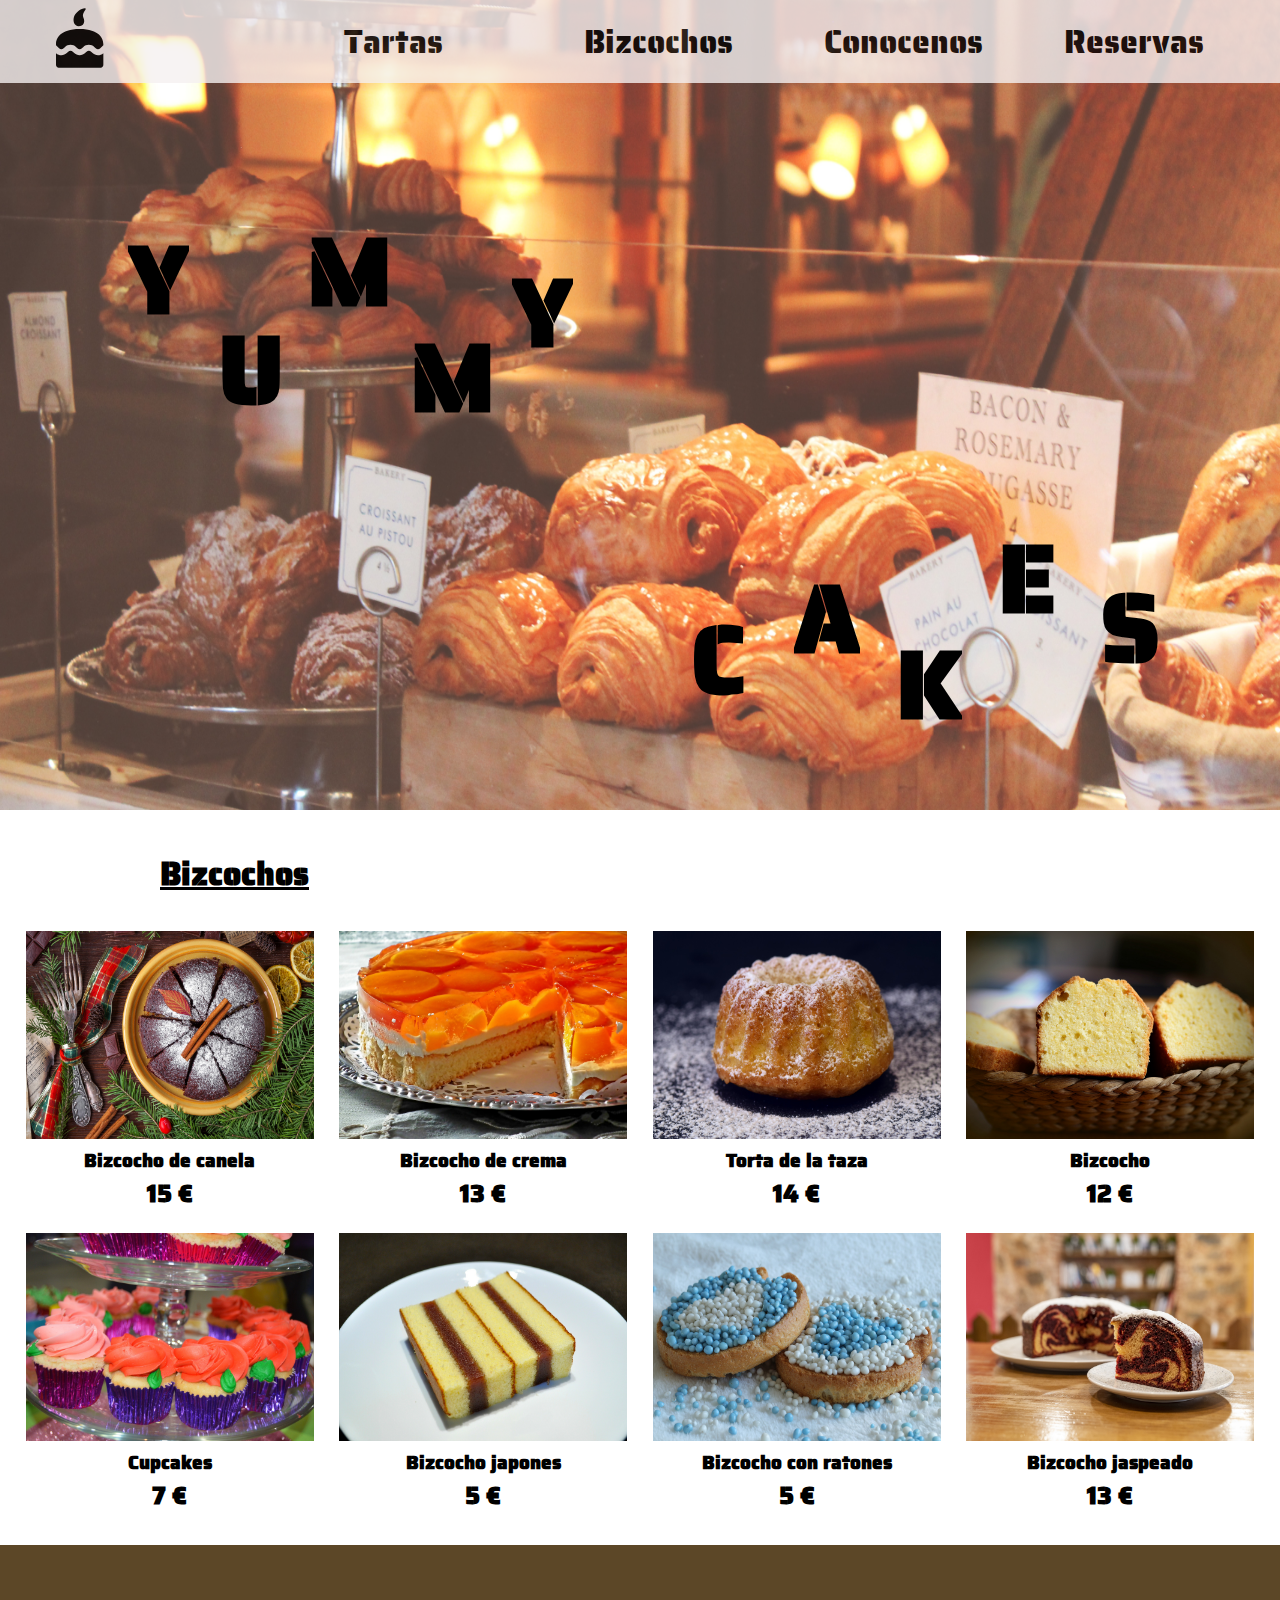
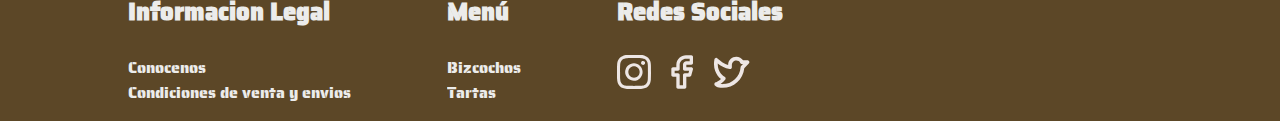
<file: bizcochos.html>
<!DOCTYPE html>
<html lang="en">

<head>
    <meta charset="UTF-8">
    <meta http-equiv="X-UA-Compatible" content="IE=edge">
    <meta name="viewport" content="width=device-width, initial-scale=1.0">
    <title>Document</title>
    <link rel="stylesheet" href="css/mycss.css">
</head>

<body>
    <nav>
        <figure><a href="index.html"><img src="svg/LogoPastel.svg" /></a></figure>
        <ul>
            <li>
                <a href="tartas.html">Tartas</a>
            </li>
            <li>
                <a href="bizcochos.html">Bizcochos</a>
            </li>
            <li>
                <a href="conocenos.html">Conocenos</a>
            </li>
            <li>
                <a href="reservas.html">Reservas</a>
            </li>
        </ul>
    </nav>

    <section class="fondoMarca">
        <figure><img src="img/breads-1867459.png" /></figure>
        <h2 class="letrasMarca primeraLetra">Y</h2>
        <h2 class="letrasMarca segundaLetra">U</h2>
        <h2 class="letrasMarca terceraLetra">M</h2>
        <h2 class="letrasMarca cuartaLetra">M</h2>
        <h2 class="letrasMarca quintaLetra">Y</h2>
        <h2 class="letrasMarca sextaLetra">C</h2>
        <h2 class="letrasMarca septimaLetra">A</h2>
        <h2 class="letrasMarca octavaLetra">K</h2>
        <h2 class="letrasMarca novenaLetra">E</h2>
        <h2 class="letrasMarca decimaLetra">S</h2>
    </section>

    <h2 class="tituloPagina">Bizcochos</h2>
    <section class="secionTartas">
        <article>
            <img class="fotoArticulo" src="img/bizcochos/cake-1914463_1920.jpg" alt="Bizcocho de canela">
            <h3>Bizcocho de canela</h3>
            <h2>15 €</h2>
        </article>
        <article>
            <img class="fotoArticulo" src="img/bizcochos/cake-4611484_1920.jpg" alt="Bizcocho de crema">
            <h3>Bizcocho de crema</h3>
            <h2>13 €</h2>
        </article>
        <article>
            <img class="fotoArticulo" src="img/bizcochos/cakes-3456742_1920.jpg" alt="Torta de la taza">
            <h3>Torta de la taza</h3>
            <h2>14 €</h2>
        </article>
        <article>
            <img class="fotoArticulo" src="img/bizcochos/cakes-5251204_1920.jpg" alt="Bizcocho">
            <h3>Bizcocho</h3>
            <h2>12 €</h2>
        </article>
        <article>
            <img class="fotoArticulo" src="img/bizcochos/cupcake-g69b6230e5_1920.jpg" alt="Cupcakes">
            <h3>Cupcakes</h3>
            <h2>7 €</h2>
        </article>
        <article>
            <img class="fotoArticulo" src="img/bizcochos/japan-g766110eb2_1920.jpg" alt="Bizcocho japones">
            <h3>Bizcocho japones</h3>
            <h2>5 €</h2>
        </article>
        <article>
            <img class="fotoArticulo" src="img/bizcochos/rusk-with-mice-4673346_1920.jpg" alt="Bizcocho con ratones">
            <h3>Bizcocho con ratones</h3>
            <h2>5 €</h2>
        </article>
        <article>
            <img class="fotoArticulo" src="img/bizcochos/sponge-cake-5494587_1920.jpg" alt="Bizcocho jaspeado">
            <h3>Bizcocho jaspeado</h3>
            <h2>13 €</h2>
        </article>
    </section>

    <footer>
        <div class="InformacionLegal">
            <h2>Informacion Legal</h2>
            <p>Conocenos</p>
            <p>Condiciones de venta y envios</p>
        </div>
        <div class="menu">
            <h2>Menú</h2>
            <p>Bizcochos</p>
            <p>Tartas</p>
        </div>
        <div class="redesSociales">
            <h2>Redes Sociales</h2>
            <ul>
                <li><img src="svg/Instagram.svg" alt="Logo de Instagram"></li>
                <li><img src="svg/Facebook.svg" alt="Logo de Facebook"></li>
                <li><img src="svg/Twitter.svg" alt="Logo de Twitter"></li>
            </ul>
        </div>
    </footer>

</body>

</html>
</file>
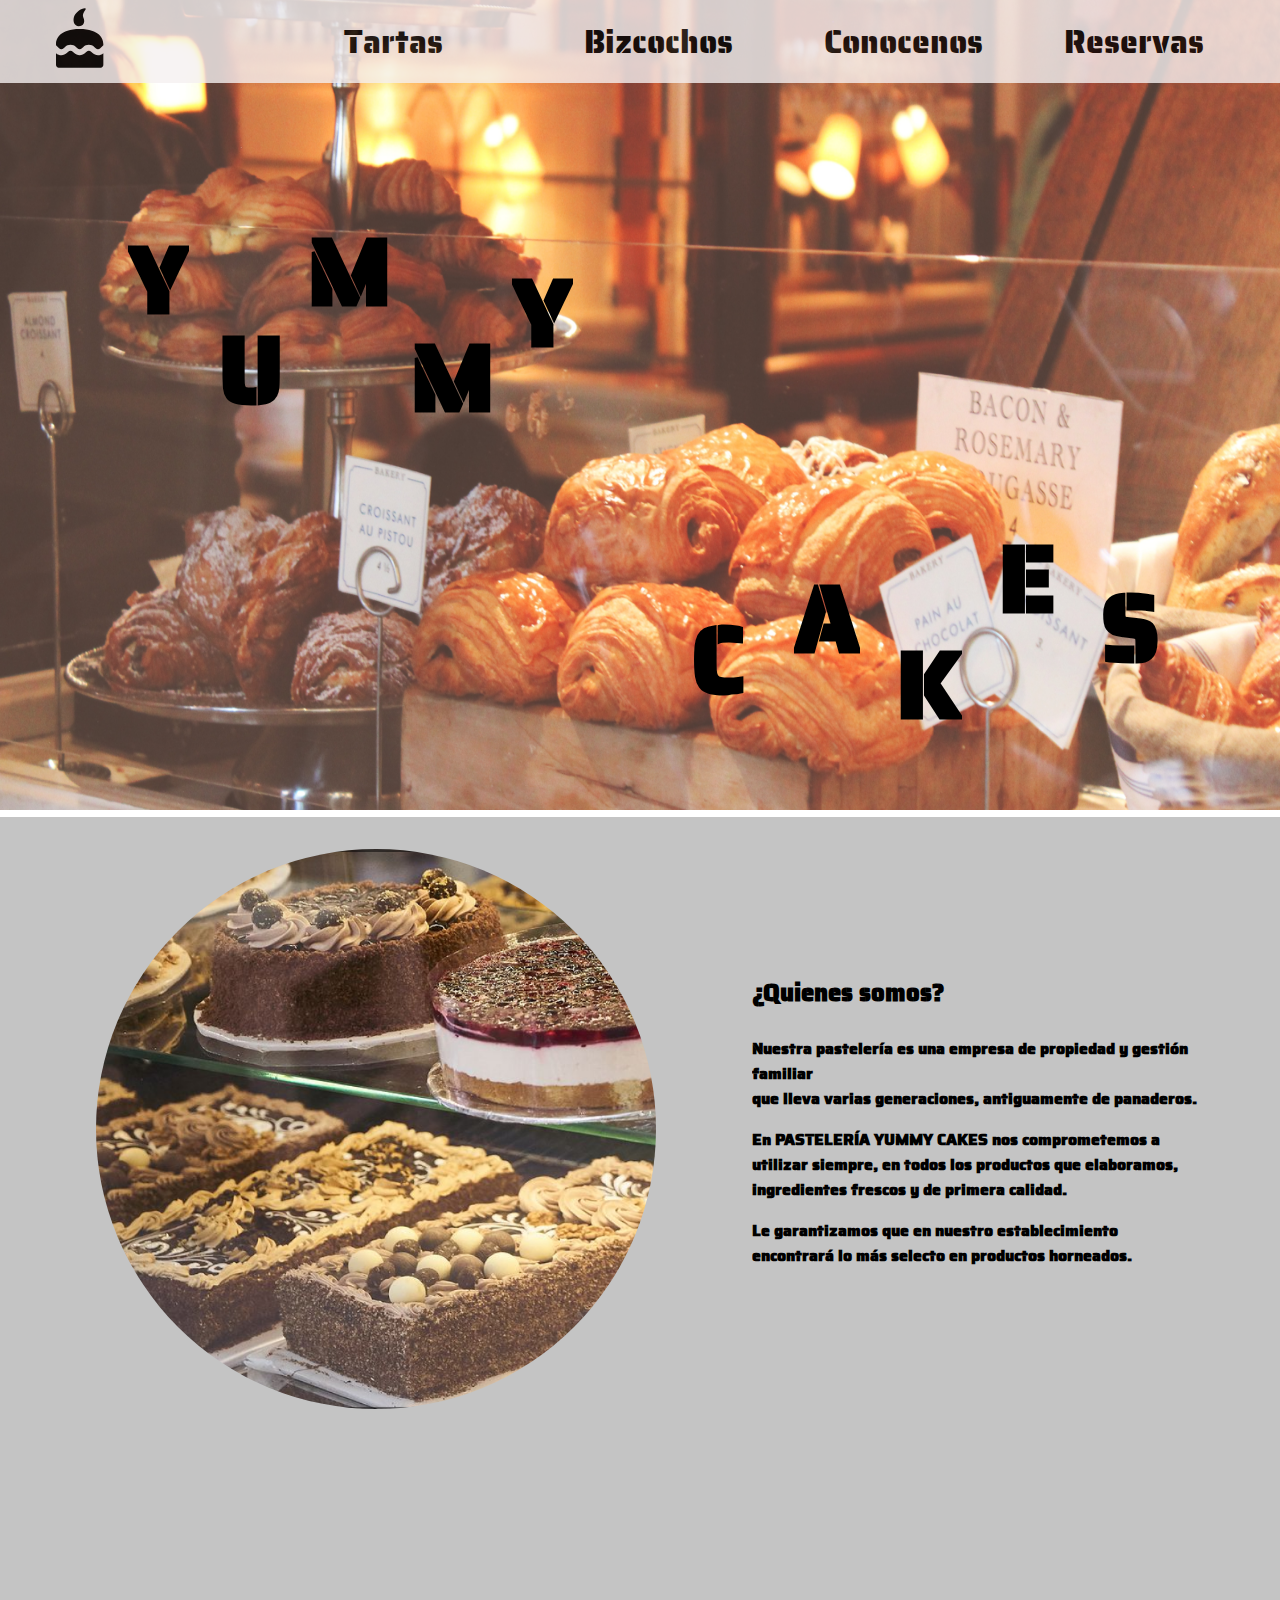
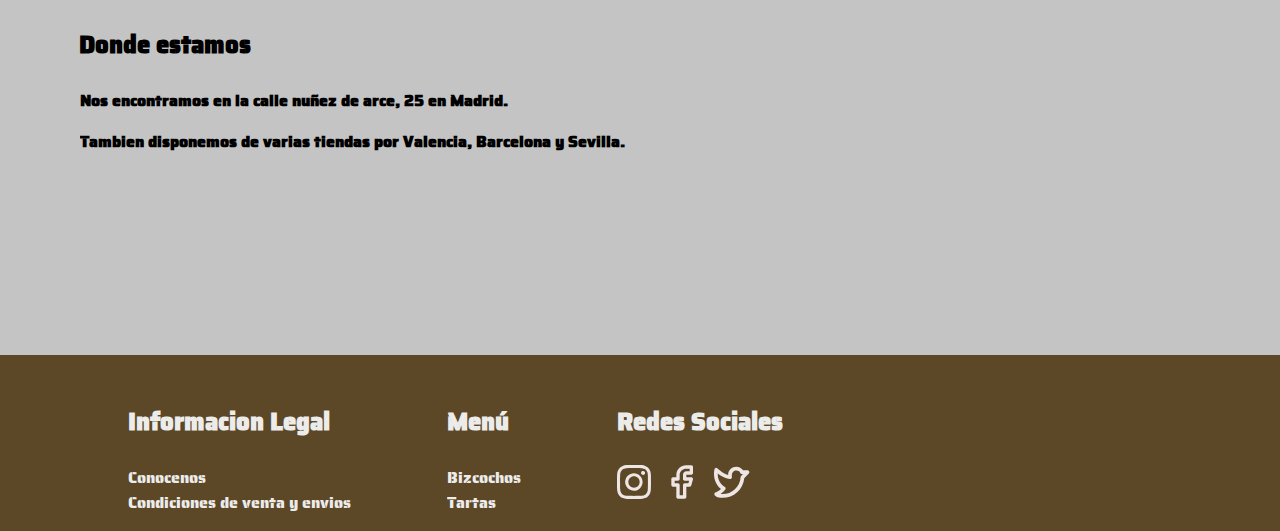
<file: conocenos.html>
<!DOCTYPE html>
<html lang="en">

<head>
    <meta charset="UTF-8">
    <meta http-equiv="X-UA-Compatible" content="IE=edge">
    <meta name="viewport" content="width=device-width, initial-scale=1.0">
    <title>Document</title>
    <link rel="stylesheet" href="css/mycss.css">
</head>

<body>
    <nav>
        <figure><a href="index.html"><img src="svg/LogoPastel.svg" /></a></figure>
        <ul>
            <li>
                <a href="tartas.html">Tartas</a>
            </li>
            <li>
                <a href="bizcochos.html">Bizcochos</a>
            </li>
            <li>
                <a href="conocenos.html">Conocenos</a>
            </li>
            <li>
                <a href="reservas.html">Reservas</a>
            </li>
        </ul>
    </nav>

    <section class="fondoMarca">
        <figure><img src="img/breads-1867459.png" /></figure>
        <h2 class="letrasMarca primeraLetra">Y</h2>
        <h2 class="letrasMarca segundaLetra">U</h2>
        <h2 class="letrasMarca terceraLetra">M</h2>
        <h2 class="letrasMarca cuartaLetra">M</h2>
        <h2 class="letrasMarca quintaLetra">Y</h2>
        <h2 class="letrasMarca sextaLetra">C</h2>
        <h2 class="letrasMarca septimaLetra">A</h2>
        <h2 class="letrasMarca octavaLetra">K</h2>
        <h2 class="letrasMarca novenaLetra">E</h2>
        <h2 class="letrasMarca decimaLetra">S</h2>
    </section>

    <section class="seccionQuienesSomos">
        <img src="img/bigstock-different-types-of-cakes-in-pa-231358513 1.png" alt="">
        <hgroup>
            <h2>¿Quienes somos?</h2>
            <h4>Nuestra pastelería es una empresa de propiedad y gestión familiar</br> que lleva varias generaciones,
                antiguamente de panaderos.</h4>

            <h4>En PASTELERÍA YUMMY CAKES nos comprometemos a utilizar siempre, en todos los productos que elaboramos,
                ingredientes frescos y de primera calidad.</h4>

            <h4>Le garantizamos que en nuestro establecimiento encontrará lo más selecto en productos horneados.</h4>
        </hgroup>
    </section>
    <section class="seccionDondeEstamos">
        <hgroup>
            <h2>Donde estamos</h2>
            <h4>Nos encontramos en la calle nuñez de arce, 25 en Madrid.</h4>

            <h4>Tambien disponemos de varias tiendas por Valencia, Barcelona y Sevilla.</h4>
        </hgroup>
        <iframe src="https://www.google.com/maps/embed?pb=!1m18!1m12!1m3!1d3037.7410269976626!2d-3.702405685105465!3d40.41458751369462!2m3!1f0!2f0!3f0!3m2!1i1024!2i768!4f13.1!3m3!1m2!1s0xd422880590bf107%3A0x316c0bd244001e05!2sTaste%20Of%20India!5e0!3m2!1ses!2ses!4v1636897955775!5m2!1ses!2ses" width="600" height="450" style="border:0;" allowfullscreen="" loading="lazy"></iframe>
    </section>

    <footer>
        <div class="InformacionLegal">
            <h2>Informacion Legal</h2>
            <p>Conocenos</p>
            <p>Condiciones de venta y envios</p>
        </div>
        <div class="menu">
            <h2>Menú</h2>
            <p>Bizcochos</p>
            <p>Tartas</p>
        </div>
        <div class="redesSociales">
            <h2>Redes Sociales</h2>
            <ul>
                <li><img src="svg/Instagram.svg" alt="Logo de Instagram"></li>
                <li><img src="svg/Facebook.svg" alt="Logo de Facebook"></li>
                <li><img src="svg/Twitter.svg" alt="Logo de Twitter"></li>
            </ul>
        </div>
    </footer>

</body>

</html>
</file>
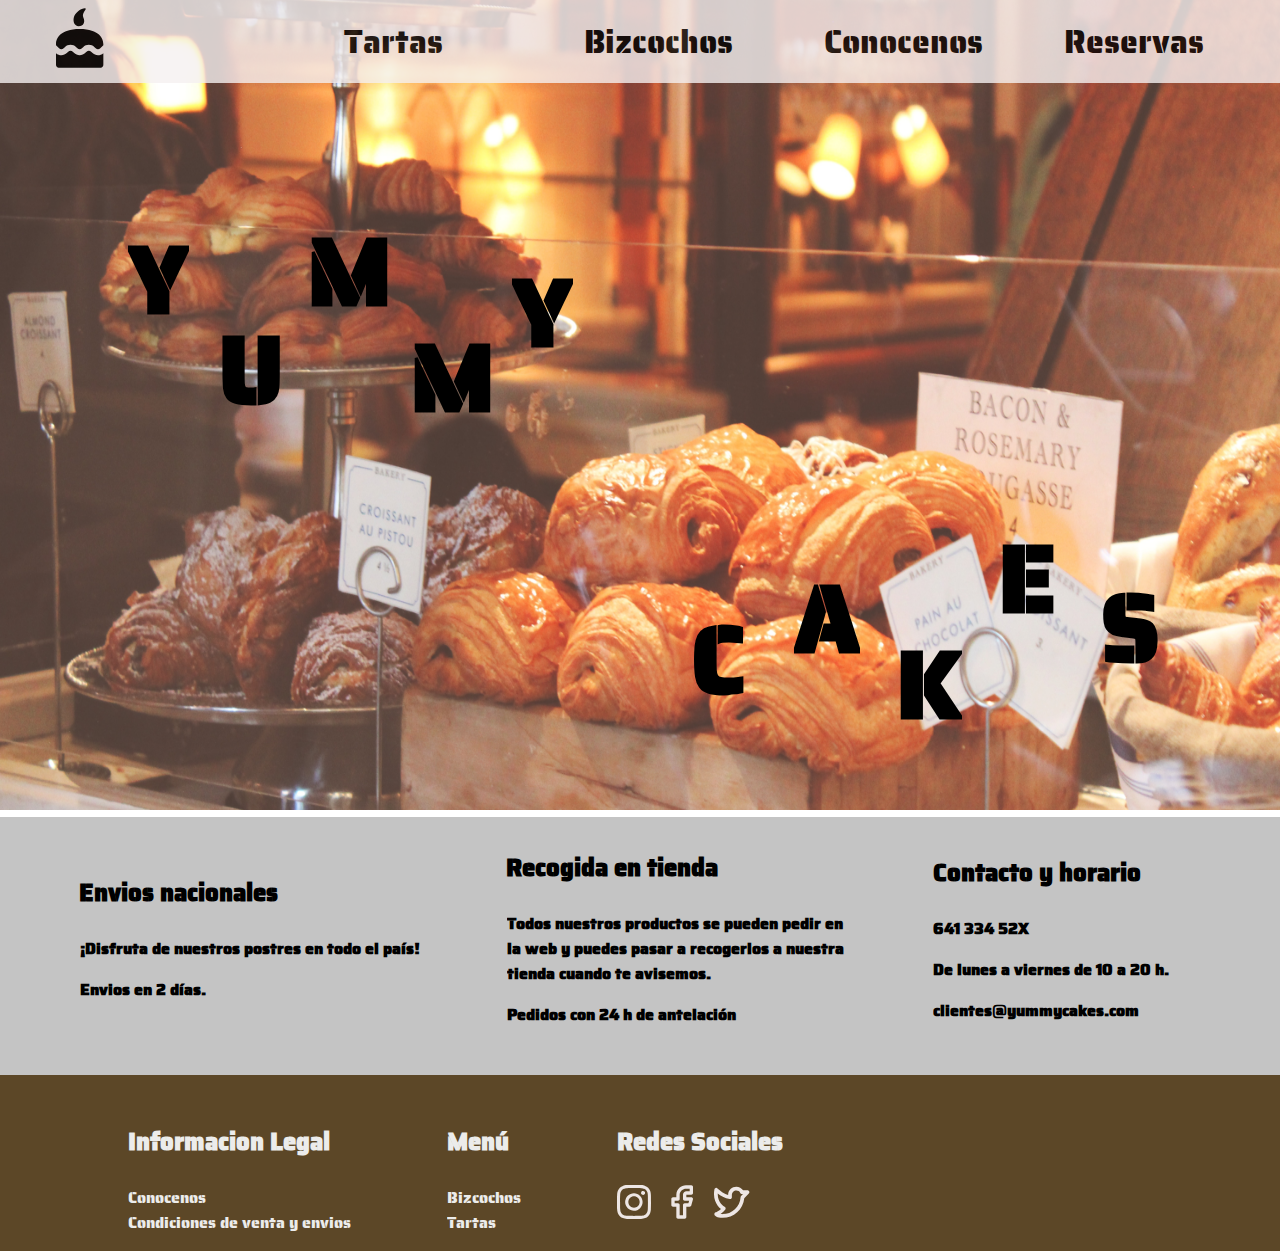
<file: reservas.html>
<!DOCTYPE html>
<html lang="en">

<head>
    <meta charset="UTF-8">
    <meta http-equiv="X-UA-Compatible" content="IE=edge">
    <meta name="viewport" content="width=device-width, initial-scale=1.0">
    <title>Document</title>
    <link rel="stylesheet" href="css/mycss.css">
</head>

<body>
    <nav>
        <figure><a href="index.html"><img src="svg/LogoPastel.svg" /></a></figure>
        <ul>
            <li>
                <a href="tartas.html">Tartas</a>
            </li>
            <li>
                <a href="bizcochos.html">Bizcochos</a>
            </li>
            <li>
                <a href="conocenos.html">Conocenos</a>
            </li>
            <li>
                <a href="reservas.html">Reservas</a>
            </li>
        </ul>
    </nav>

    <section class="fondoMarca">
        <figure><img src="img/breads-1867459.png" /></figure>
        <h2 class="letrasMarca primeraLetra">Y</h2>
        <h2 class="letrasMarca segundaLetra">U</h2>
        <h2 class="letrasMarca terceraLetra">M</h2>
        <h2 class="letrasMarca cuartaLetra">M</h2>
        <h2 class="letrasMarca quintaLetra">Y</h2>
        <h2 class="letrasMarca sextaLetra">C</h2>
        <h2 class="letrasMarca septimaLetra">A</h2>
        <h2 class="letrasMarca octavaLetra">K</h2>
        <h2 class="letrasMarca novenaLetra">E</h2>
        <h2 class="letrasMarca decimaLetra">S</h2>
    </section>

    <section class="seccionReservas">
        <article>
            <h2>Envios nacionales</h2>
            <h4>¡Disfruta de nuestros postres en todo el país!</h4>
            <h4> Envios en 2 días.</h4>
        </article>
        <article>
            <h2>Recogida en tienda</h2>
            <h4>Todos nuestros productos se pueden pedir en la web y puedes pasar a recogerlos a nuestra tienda cuando
                te avisemos.</h4>
            <h4> Pedidos con 24 h de antelación</h4>
        </article>
        <article>
            <h2>Contacto y horario</h2>
            <h4>641 334 52X</h4>
            <h4>De lunes a viernes de 10 a 20 h.</h4>
            <h4>clientes@yummycakes.com</h4>
        </article>

    </section>

    <footer>
        <div class="InformacionLegal">
            <h2>Informacion Legal</h2>
            <p>Conocenos</p>
            <p>Condiciones de venta y envios</p>
        </div>
        <div class="menu">
            <h2>Menú</h2>
            <p>Bizcochos</p>
            <p>Tartas</p>
        </div>
        <div class="redesSociales">
            <h2>Redes Sociales</h2>
            <ul>
                <li><img src="svg/Instagram.svg" alt="Logo de Instagram"></li>
                <li><img src="svg/Facebook.svg" alt="Logo de Facebook"></li>
                <li><img src="svg/Twitter.svg" alt="Logo de Twitter"></li>
            </ul>
        </div>
    </footer>

</body>

</html>
</file>
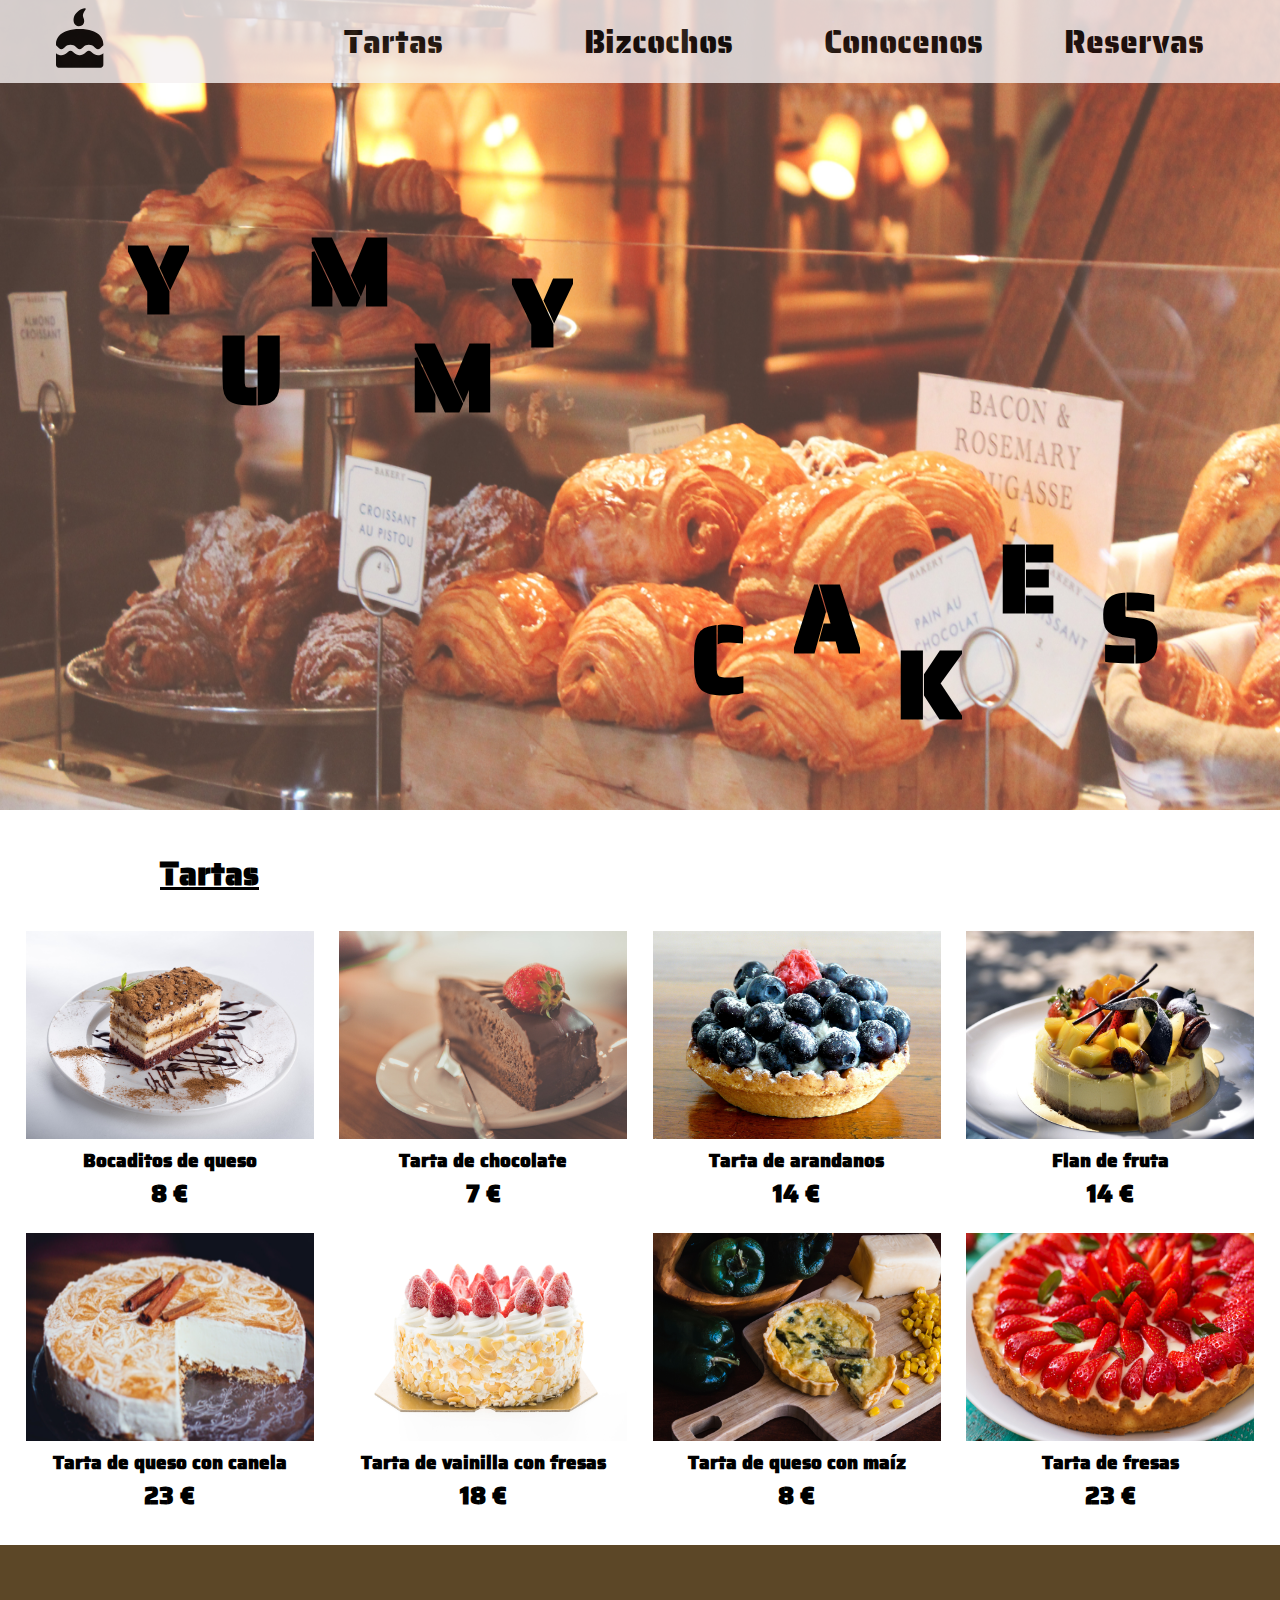
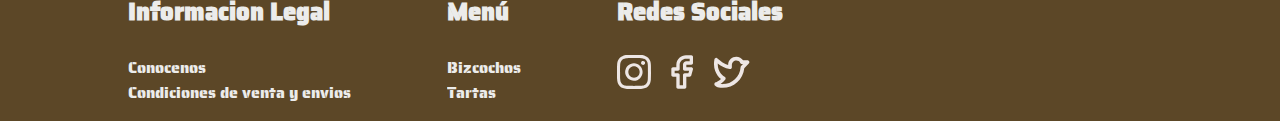
<file: tartas.html>
<!DOCTYPE html>
<html lang="en">

<head>
    <meta charset="UTF-8">
    <meta http-equiv="X-UA-Compatible" content="IE=edge">
    <meta name="viewport" content="width=device-width, initial-scale=1.0">
    <title>Document</title>
    <link rel="stylesheet" href="css/mycss.css">
</head>

<body>
    <nav>
        <figure><a href="index.html"><img src="svg/LogoPastel.svg" /></a></figure>
        <ul>
            <li>
                <a href="tartas.html">Tartas</a>
            </li>
            <li>
                <a href="bizcochos.html">Bizcochos</a>
            </li>
            <li>
                <a href="conocenos.html">Conocenos</a>
            </li>
            <li>
                <a href="reservas.html">Reservas</a>
            </li>
        </ul>
    </nav>

    <section class="fondoMarca">
        <figure><img src="img/breads-1867459.png" /></figure>
        <h2 class="letrasMarca primeraLetra">Y</h2>
        <h2 class="letrasMarca segundaLetra">U</h2>
        <h2 class="letrasMarca terceraLetra">M</h2>
        <h2 class="letrasMarca cuartaLetra">M</h2>
        <h2 class="letrasMarca quintaLetra">Y</h2>
        <h2 class="letrasMarca sextaLetra">C</h2>
        <h2 class="letrasMarca septimaLetra">A</h2>
        <h2 class="letrasMarca octavaLetra">K</h2>
        <h2 class="letrasMarca novenaLetra">E</h2>
        <h2 class="letrasMarca decimaLetra">S</h2>
    </section>

    <h2 class="tituloPagina">Tartas</h2>
    <section class="secionTartas">
        <article>
            <img class="fotoArticulo" src="img/tartas/cake-1971552.jpg" alt="">
            <h3>Bocaditos de queso</h3>
            <h2>8 €</h2>
        </article>
        <article>
            <img class="fotoArticulo" src="img/tartas/cake-1850011_1920.jpg" alt="">
            <h3>Tarta de chocolate</h3>
            <h2>7 €</h2>
        </article>
        <article>
            <img class="fotoArticulo" src="img/tartas/blueberries-55455_1920.jpg" alt="">
            <h3>Tarta de arandanos</h3>
            <h2>14 €</h2>
        </article>
        <article>
            <img class="fotoArticulo" src="img/tartas/cake-1284548_1920.jpg" alt="">
            <h3>Flan de fruta</h3>
            <h2>14 €</h2>
        </article>
        <article>
            <img class="fotoArticulo" src="img/tartas/cake-1869227_1920 1.png" alt="">
            <h3>Tarta de queso con canela</h3>
            <h2>23 €</h2>
        </article>
        <article>
            <img class="fotoArticulo" src="img/tartas/vanilla-ice-cream-cake-with-strawberry-on-top.jpg" alt="">
            <h3>Tarta de vainilla con fresas</h3>
            <h2>18 €</h2>
        </article>
        <article>
            <img class="fotoArticulo" src="img/tartas/closeup-shot-of-tart-cheese-and-corn-on-the-chopping-board-and-green-peppers-in-the-wooden-plate.jpg" alt="">
            <h3>Tarta de queso con maíz</h3>
            <h2>8 €</h2>
        </article>
        <article>
            <img class="fotoArticulo" src="img/tartas/tart-with-strawberries-and-whipped-cream-decorated-with-mint-leaves.jpg" alt="">
            <h3>Tarta de fresas</h3>
            <h2>23 €</h2>
        </article>
    </section>

    <footer>
        <article class="InformacionLegal">
            <h2>Informacion Legal</h2>
            <p>Conocenos</p>
            <p>Condiciones de venta y envios</p>
        </article>
        <article class="menu">
            <h2>Menú</h2>
            <p>Bizcochos</p>
            <p>Tartas</p>
        </article>
        <article class="redesSociales">
            <h2>Redes Sociales</h2>
            <ul>
                <li><img src="svg/Instagram.svg" alt="Logo de Instagram"></li>
                <li><img src="svg/Facebook.svg" alt="Logo de Facebook"></li>
                <li><img src="svg/Twitter.svg" alt="Logo de Twitter"></li>
            </ul>
        </article>
    </footer>

</body>

</html>
</file>
<file: css/mycss.css>
@import url('https://fonts.googleapis.com/css2?family=Saira+Stencil+One&display=swap');

*{
    margin: 0;
    padding: 0;
    font-family: 'Saira Stencil One', cursive;
    overflow-x: hidden;
}

/*   NAV   */ 

nav{
    width: 100%;
    margin: 0 auto;
    padding: 0.5em;
    display: grid;
    grid-template-columns: 1fr 3fr;
    background-color: #F6F0F0;
    opacity: 0.8;
    position: fixed;
    z-index: 1;
}

nav figure img{
    width: 3em;
    margin-left: 3em;
}

nav ul {
    width: 100%;
    display: grid;
    grid-template-columns: 1fr 1fr 1fr 1fr;
    align-items: center;
    list-style-type: none;
}

nav ul li a{
    font-size: 2em;
    text-decoration: none;
    color: black;
    padding: 0 0.5em ;
}

nav ul li a:hover{
    
    text-decoration: none;
    color: blanchedalmond;
    border-radius: 1rem;
    box-shadow: inset 9em 3em rgba(10, 10, 10, 0.849);
    
}



/*   FONDO MARCA   */
.fondoMarca{
    position: relative;
}

.letrasMarca{
    font-size: 6em;
}

.primeraLetra{
    position: absolute;
    top: 25%;
    left: 10%;
    animation-duration: 3s;
    animation-name: slidein;
}

.segundaLetra{
    position: absolute;
    top: 36%;
    left: 17%;
    animation-duration: 3s;
    animation-name: slidein;
    opacity: 1;
}

.terceraLetra{
    position: absolute;
    top: 24%;
    left: 24%;
    animation-duration: 3s;
    animation-name: slidein;
    opacity: 1;
}
.cuartaLetra{
    position: absolute;
    top: 37%;
    left: 32%;
    animation-duration: 3s;
    animation-name: slidein;
    opacity: 1;
}

.quintaLetra{
    position: absolute;
    top: 29%;
    left: 40%;
    animation-duration: 3s;
    animation-name: slidein;
}

.sextaLetra{
    position: absolute;
    bottom: 10%;
    left: 54%;
    animation-duration: 3s;
    animation-name: slidein;
}

.septimaLetra{
    position: absolute;
    bottom: 15%;
    left: 62%;
    animation-duration: 3s;
    animation-name: slidein;
}

.octavaLetra{
    position: absolute;
    bottom: 7%;
    left: 70%;
    animation-duration: 3s;
    animation-name: slidein;
}

.novenaLetra{
    position: absolute;
    bottom: 20%;
    left: 78%;
    animation-duration: 3s;
    animation-name: slidein;
}

.decimaLetra{
    position: absolute;
    bottom: 14%;
    left: 86%;
    animation-duration: 3s;
    animation-name: slidein;
}

/*
Para hacer la animacion tienen que tener esa propiedad
Por ejemplo si lo quiero hacer de top tienen que estar posicionados con ello
*/

@keyframes slidein {
    from {
      margin-left: 100%;
      width: 300%;
      opacity: 0;
    }
  
    to {
      margin-left: 0%;
      width: 100%;
      opacity: 1;
    }
}



.fondoMarca figure img{
    width: 100%;
    height: 90vh;
}

.secionVideo{
    margin: 3em;
    margin-left: 5em;
    display: grid;
    grid-template-columns: 1fr 1fr;
    align-items: center;
}

.secionVideo video{
    width: 90%;
}

.secionVideo h2{
    width: 70%;
    font-size: 3em;
    margin-left: 3em;
}



/*  PAGINA TARTAS   */
.tituloPagina{
    margin-left: 4em;
    padding: 1em;
    font-size: 2em;
    text-decoration: underline;
}

.secionTartas{
    display: flex;
    flex-wrap: wrap;
    align-items: center;
    justify-content: space-evenly;
    margin-bottom: 10px;
    
}

.fotoArticulo{
    width: 18em;
    height: 13em;
}

.secionTartas article{
    text-align: center;
    margin-bottom: 20px;
}



/*  CONOCENOS   */

.seccionQuienesSomos{
    display: grid;
    grid-template-columns: 1fr 1fr;
    background-color: #C4C4C4;
    align-items: center;
    justify-content: space-evenly;
}

.seccionQuienesSomos img {
    margin: 2em 6em;
    width: 35em;
    border-radius: 50%;
}

.seccionQuienesSomos h2{
    margin-bottom: 1em;
}

.seccionQuienesSomos h4{
    margin-bottom: 1em;
    margin-right: 5em;
}

.seccionDondeEstamos{
    display: grid;
    grid-template-columns: 1fr 1fr;
    background-color: #C4C4C4;
    align-items: center;
    justify-content: space-evenly;
    padding-top: 2em;
    padding-bottom: 2em;
}

.seccionDondeEstamos h2{
    margin-bottom: 1em;
    margin-left: 3.3em;
}

.seccionDondeEstamos h4{
    margin-bottom: 1em;
    margin-left: 5em;
}


/*  RESERVAS  */
.seccionReservas{
    display: grid;
    grid-template-columns: 1fr 1fr 1fr;
    background-color: #C4C4C4;
    align-items: center;
    justify-content: space-evenly;
    padding-top: 2em;
    padding-bottom: 2em;
}

.seccionReservas h2{
    margin-bottom: 1em;
    margin-left: 3.3em;
}

.seccionReservas h4{
    margin-bottom: 1em;
    margin-left: 5em;
}

/*  FOOTER  */

footer{
    display: flex;
    flex-wrap: wrap;
    padding-top: 3em;
    padding-left: 2em;
    padding-bottom: 1em;
    background-color: #5C4727;
    color:rgb(236, 236, 235);

}
footer h2 {
    padding-bottom: 1em;
}

.InformacionLegal,.menu,.redesSociales{
    margin-left: 6em;
}

.redesSociales ul{
    width: 80%;
    display: flex;
    justify-content: space-between;
    align-items: center;
    list-style-type: none;
}




@media (max-width: 700px) {
    .seccionReservas {
      display: flex;
      flex-wrap: wrap;
      justify-content:flex-start;
      padding-left: 2em;
      padding-right: 2em;
      padding-top: 0;
    }
    .seccionReservas h2{
        margin-bottom: 1em;
        margin-left: 0;
        margin-top: 2em;
    }
    .seccionReservas h4{
        margin-bottom: 0;
        margin-left: 0;
    }

    .secionVideo{
        display: flex;
        flex-wrap: wrap;
        justify-content:flex-start;
        padding-left: 0;
        justify-content:center;
        margin-left: 0;
        width: 100%;
    }
    .secionVideo h2{
        width: 100%;
        margin-left: 1em;
        margin-right: 1em;
    }
    nav ul {
        width: 100%;
        grid-template-columns: 1fr 1fr;
        justify-content: space-evenly;
        align-items: center;
        list-style-type: none;
    }

    .primeraLetra{
        position: absolute;
        top: 25%;
        left: 1%;
        animation-duration: 2s;
        animation-name: slidein;
    }
    
    .segundaLetra{
        position: absolute;
        top: 36%;
        left: 17%;
        animation-duration: 2s;
        animation-name: slidein;
        opacity: 1;
    }
    
    .terceraLetra{
        position: absolute;
        top: 24%;
        left: 30%;
        animation-duration: 2s;
        animation-name: slidein;
        opacity: 1;
    }
    .cuartaLetra{
        position: absolute;
        top: 37%;
        left: 55%;
        animation-duration: 2s;
        animation-name: slidein;
        opacity: 1;
    }
    
    .quintaLetra{
        position: absolute;
        top: 29%;
        left: 80%;
        animation-duration: 2s;
        animation-name: slidein;
    }
    
    .sextaLetra{
        position: absolute;
        bottom: 10%;
        left: 10%;
        animation-duration: 2s;
        animation-name: slidein;
    }
    
    .septimaLetra{
        position: absolute;
        bottom: 15%;
        left: 25%;
        animation-duration: 2s;
        animation-name: slidein;
    }
    
    .octavaLetra{
        position: absolute;
        bottom: 7%;
        left: 45%;
        animation-duration: 2s;
        animation-name: slidein;
    }
    
    .novenaLetra{
        position: absolute;
        bottom: 18%;
        left: 65%;
        animation-duration: 2s;
        animation-name: slidein;
    }
    
    .decimaLetra{
        position: absolute;
        bottom: 14%;
        left: 80%;
        animation-duration: 2;
        animation-name: slidein;
    }

    
    footer{
        display: grid;
        flex-wrap: wrap;
        padding-top: 0;
        padding-left: 2em;
        padding-bottom: 1em;
        background-color: #5C4727;
        color:rgb(236, 236, 235);

    }
    footer h2 {
        padding-top: 2em;
        padding-bottom: 1em;
    }

    .InformacionLegal,.menu,.redesSociales{
        margin-left: 6em;
    }

    .redesSociales ul{
        width: 60%;
        display: flex;
        justify-content: space-between;
        align-items: center;
        list-style-type: none;
    }
}


@media (max-width: 450px) {
    
    nav figure img{
        margin-left: 1em;
    }
 
    nav{
        width: 400px;
    }

    nav ul li a{
        font-size: 1.5em;
    }

    footer{
        padding-left: 0;
    }

    .seccionQuienesSomos{
        grid-template-columns: 1fr; /**/
    }
    
    .seccionQuienesSomos img {
        width: 20em; /**/
    }
    
    .seccionDondeEstamos{
        grid-template-columns: 1fr; /**/
    }

    .seccionDondeEstamos iframe {
        width: 100%;
        height: auto;
    }
   
  }


  @media (min-width: 1800px) {
    /*  PAGINA TARTAS   */
.tituloPagina{
    margin-left: 4em;
    padding: 1em;
    font-size: 2em;
    text-decoration: underline;
}

.secionTartas h2{
    font-size: 2em;
}

.secionTartas h3{
    font-size: 1.5em;
}

.fotoArticulo{
    width: 23em;
    height: 16em;
}

.secionTartas article{
    text-align: center;
    margin: 30px;
}
  }
</file>
